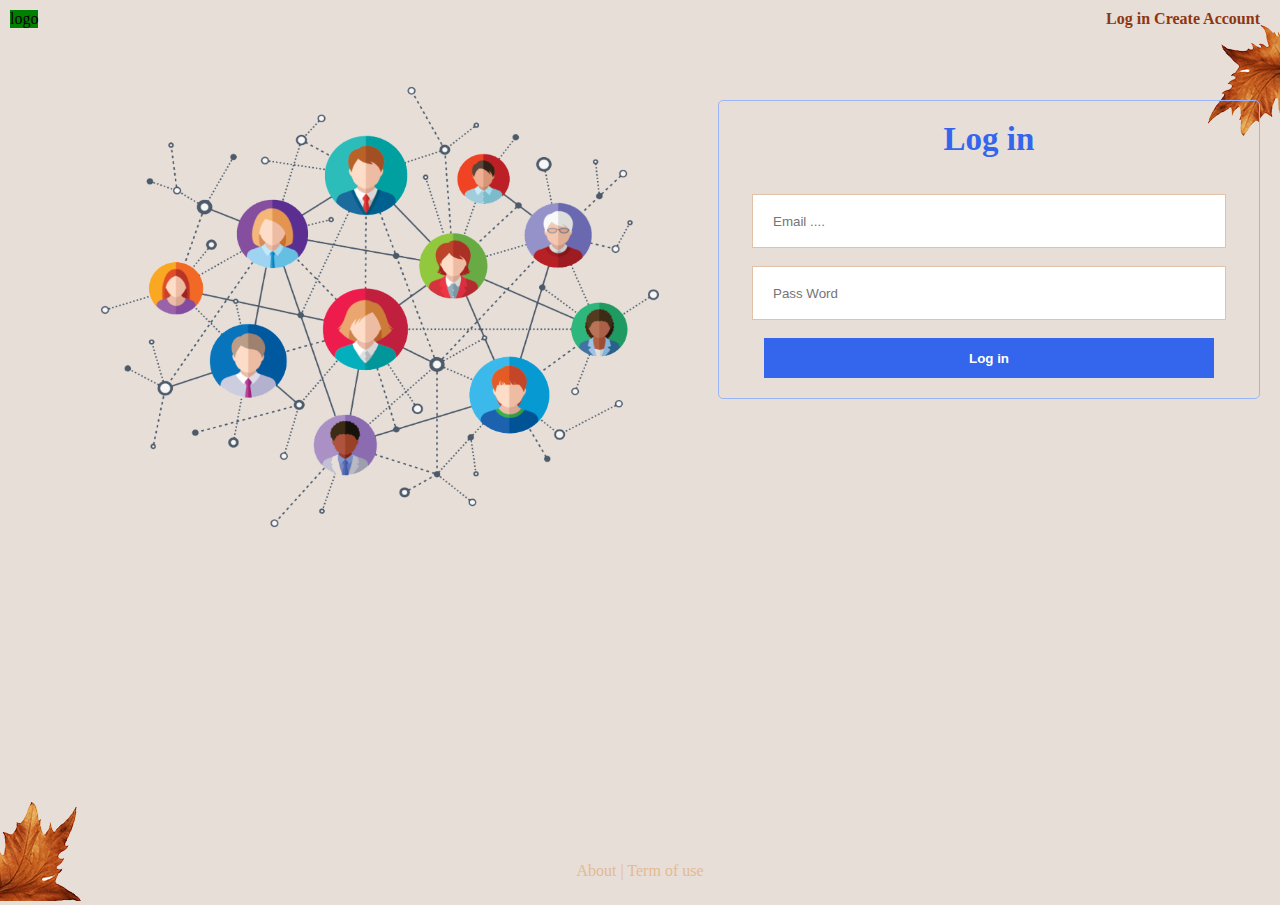
<file: index.html>
<!DOCTYPE html>
<html lang="en">
<head>
    <meta charset="UTF-8">
    <meta http-equiv="X-UA-Compatible" content="IE=edge">
    <meta name="viewport" content="width=device-width, initial-scale=1.0">
    <link rel="stylesheet" href="style/index.css">
    <link rel="stylesheet" href="style/logo.css">
    <link rel="stylesheet" href="style/menu.css">
    <link rel="stylesheet" href="style/login.css">
    <title>Document</title>
</head>
<body>
    <div id="logo">logo</div>
    <div id="img1"><img src="img/5.png" alt=""></div>
    <div id="img2"><img src="img/4.png" alt=""></div>
    <div id="login">
       <span class="login_title_input">Log in</span><br><br><br>
        <input type="text" class ="input_login" placeholder="Email ...."><br><br>
        <input type="password" class ="input_login" placeholder="Pass Word"><br><br>
        <input type="button" class="input_login_button" value="Log in">
    </div>
    <div id="menu">
        <a href="index.html">Log in</a>
        <a href="register.html">Create Account</a>
    </div>
    <div id="img_social_media"><img src="img/social_media.png" width="100%" height="100%" alt=""></div>
    <div id="footer">
        <a href="">About | </a>
        <a href=""> Term of use</a>
    </div>
</body>
</html>
</file>
<file: style/index.css>
body{
    background-color: #E6DED7;
    
}
#img1{
    position: absolute;
    right: 0px;
}
#img2{
    position: absolute;
    left: 0px;
    bottom: -5px;
}
#footer{
    position: absolute;
    bottom: 0px;
    width: 100%;
    text-align: center;
    left: 0px;
    right: 0px;
    padding-bottom: 20px;
}
#footer a{
    color: #e4ba92;
    text-decoration: none;
}
#img_social_media{
    position: absolute;
    top: 60px;
    right: 600px;
    width: 600px;
    height: 500px;
}
</file>
<file: style/logo.css>
#logo
    {
        position: absolute;
        background-color: green;
        top: 10px;
        left: 10px;
    }
</file>
<file: style/menu.css>
#menu
{
    position: absolute;
    top: 10px;
    right:20px;
    display: ;
}
#menu a
{
    text-decoration: none;
    color: #8F3610;
    font-weight: bold;
}
#menu a:hover
{
    text-decoration: underline;
    color: #E2A151;
}
</file>
<file: style/login.css>
@media only screen and (max-width: 600px){
    #login{
        position: absolute;
        top: 100px;
        right: 20px;
        border: #8F3610 1px solid;
        left: 20px;
        padding: 0px;
        text-align: center;
        border-radius: 5px;
    }
}
@media only screen and (min-width: 600px){
    #login{
        position: absolute;
        top: 100px;
        right: 20px;
        border: #9bb5fc 1px solid;
        width: 500px;
        padding: 20px;
        text-align: center;
        border-radius: 5px;
    }}
    .input_login{
        
        width:90%;
        height:50px;
        border:1px solid #e1c1a7;
        padding-left: 20px;
    }
    
    .login_title_input{
        
        font-weight: bold;
        font-size: 33px;
        color:#3465ed;
    }
    .input_login_button{
        background-color: #3465ed;
        color: #fff;
        border: none;
        font-weight: bold;
        width:90%;
        height:40px;
    }
</file>
